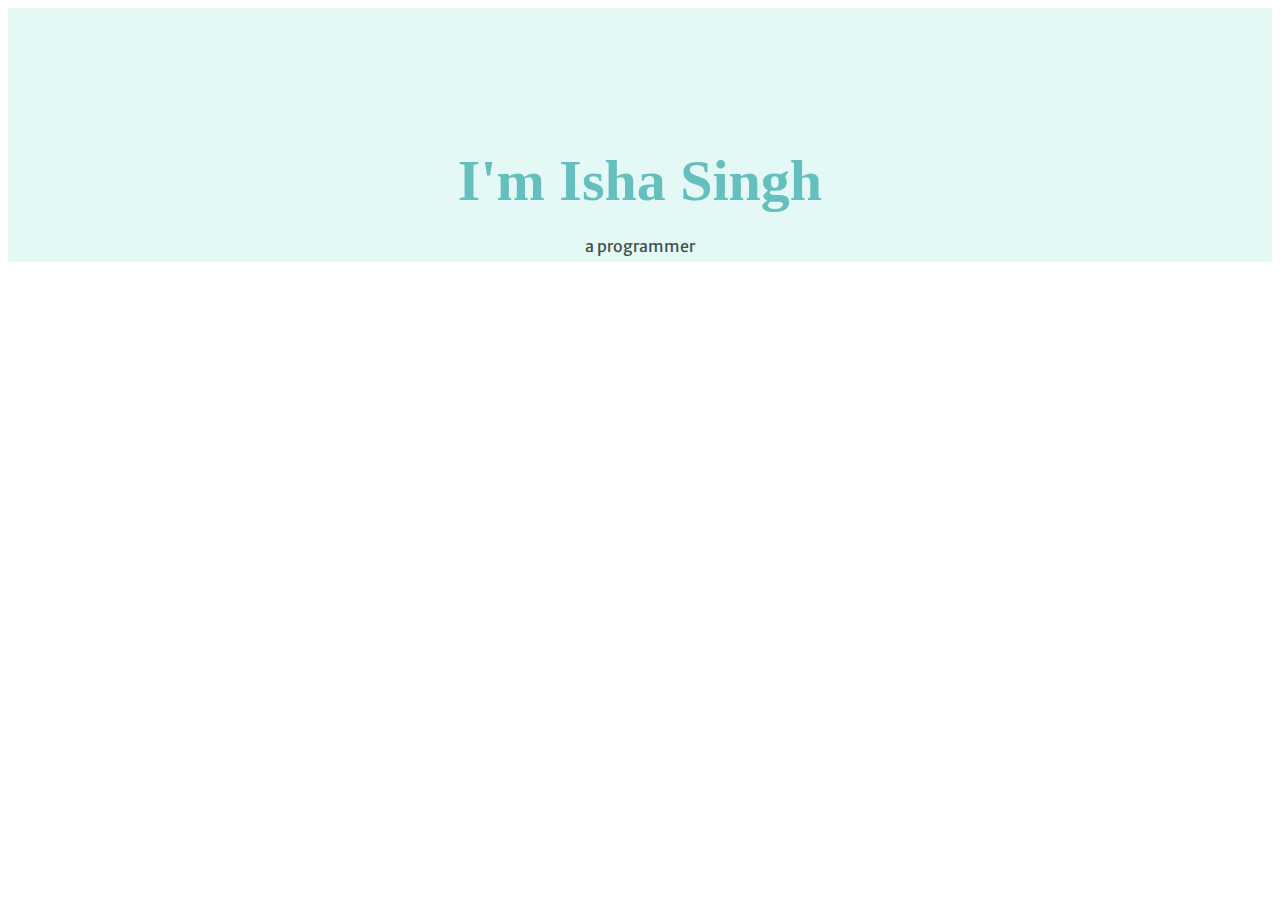
<file: index.html>
<!DOCTYPE html>
<html>
<head>
  <meta charset="utf-8">
  <title>isha's personal site</title>
  <link rel="stylesheet" href="css/style.css">

  <link rel="icon" href="favicon.ico">

  <link rel="preconnect" href="<link rel="preconnect" href="https://fonts.googleapis.com"><link rel="preconnect" href="https://fonts.gstatic.com" crossorigin><link href="https://fonts.googleapis.com/css2?family=Merriweather+Sans&display=swap" rel="stylesheet">

</head>
<body>
  <div class="top">
    <h1>I'm Isha Singh</h1>
    <p>a programmer</p>
  </div>





</body>
</file>
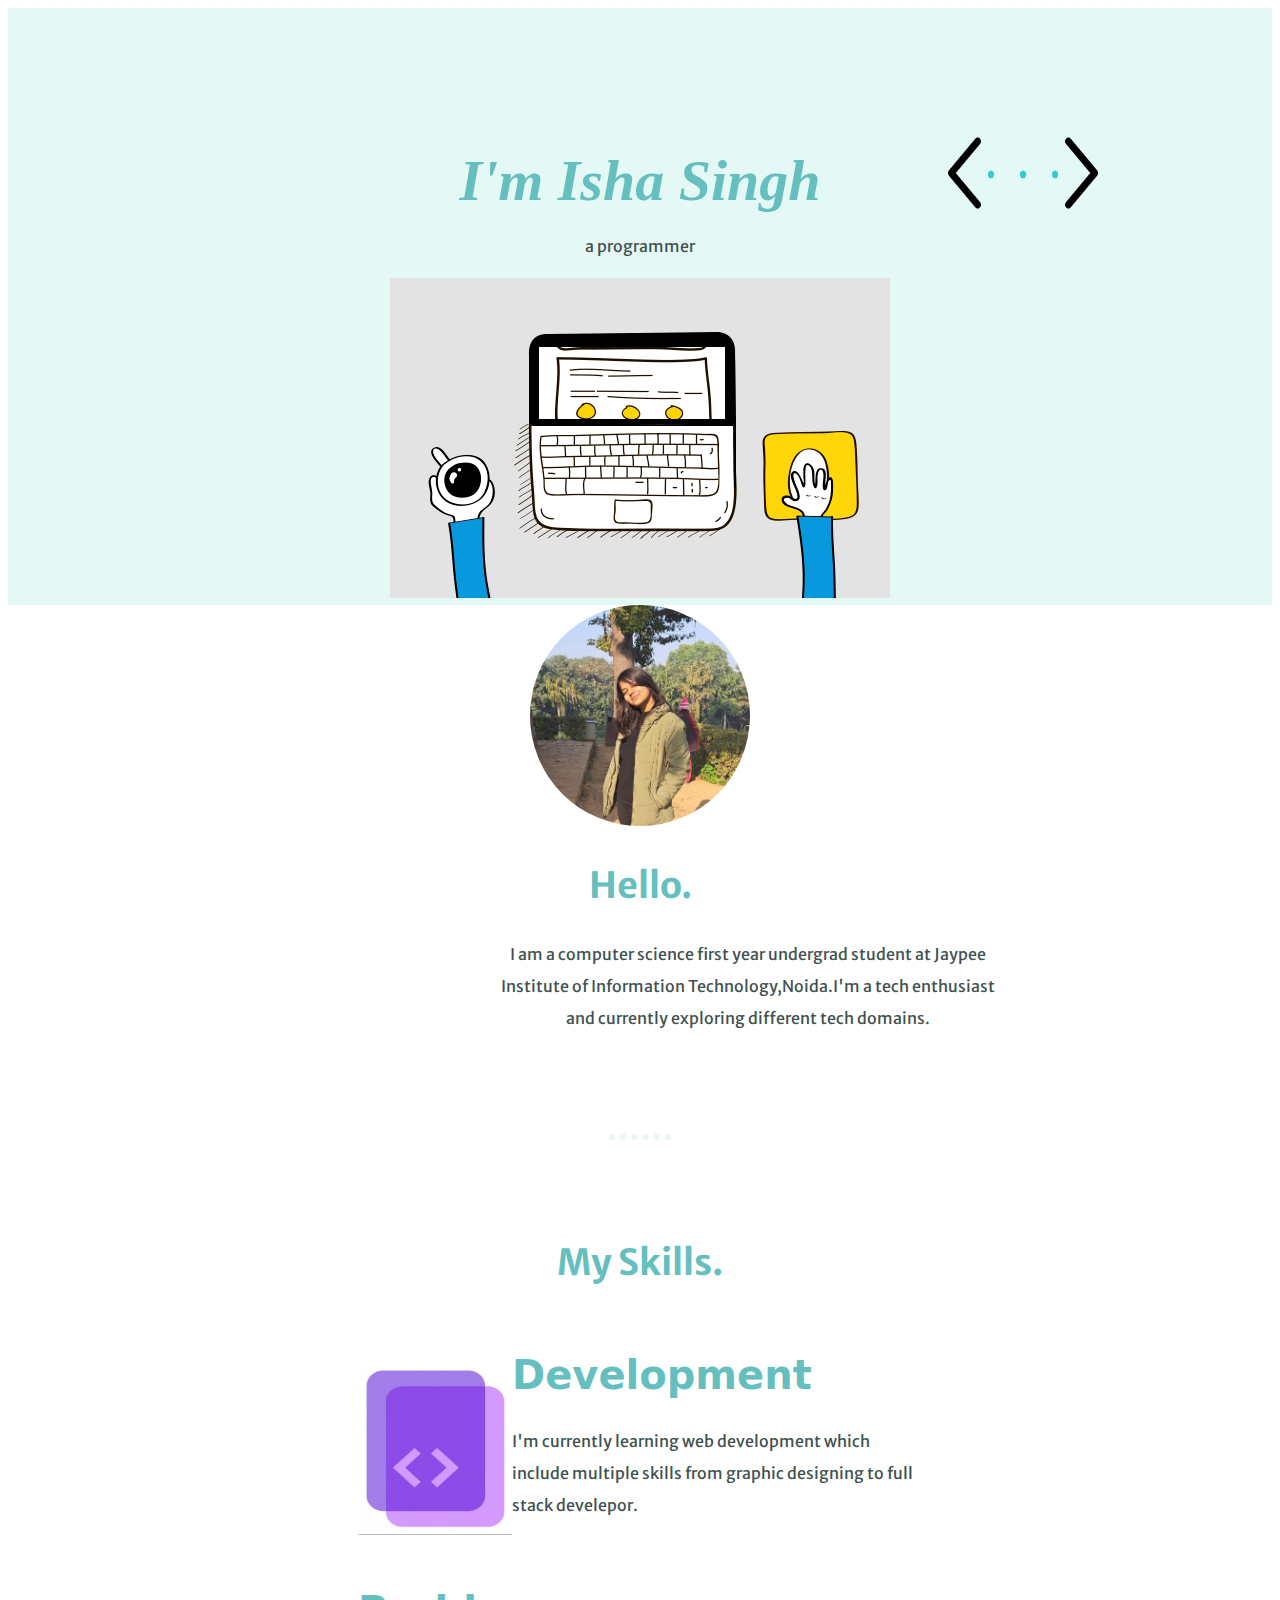
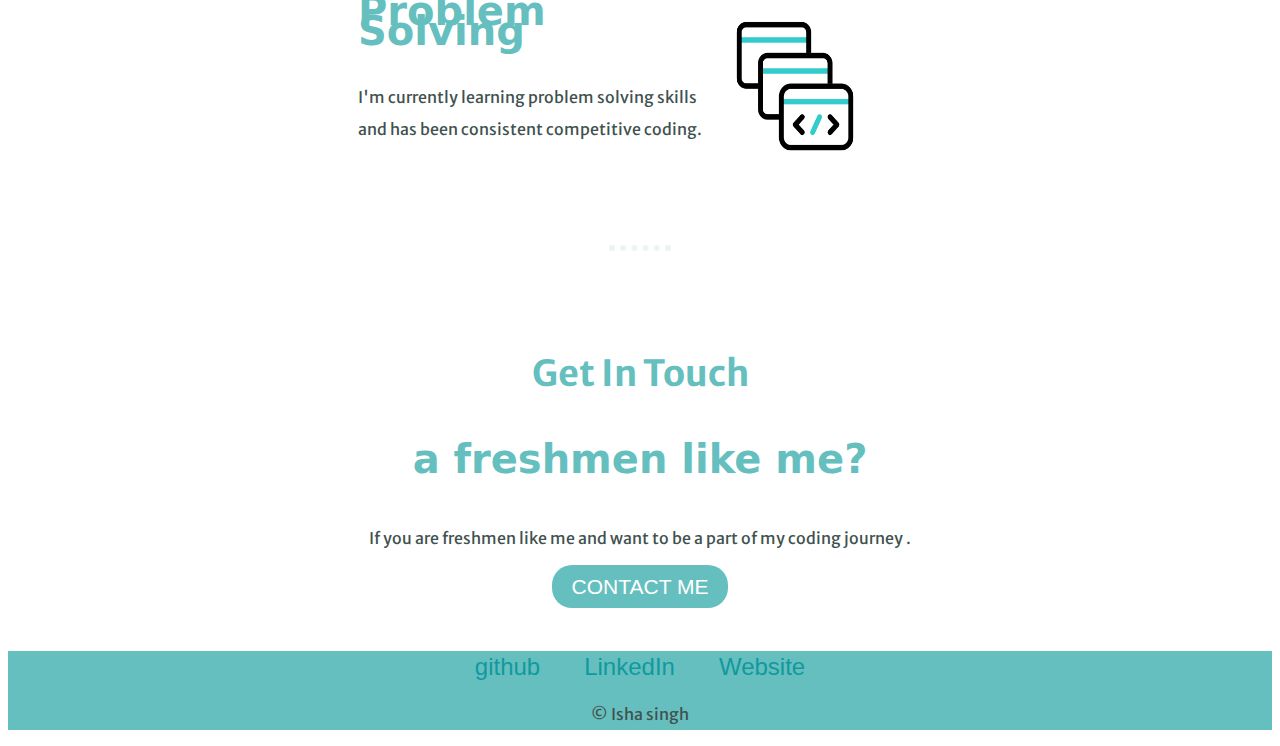
<file: indexx.html>
<!DOCTYPE html>
<html>
<head>
  <meta charset="utf-8">
  <title>isha's personal site</title>
  <link rel="stylesheet" href="css/style.css">

  <link rel="icon" href="favicon.ico">

  <link rel="preconnect" href="<link rel="preconnect" href="https://fonts.googleapis.com"><link rel="preconnect" href="https://fonts.gstatic.com" crossorigin><link href="https://fonts.googleapis.com/css2?family=Merriweather+Sans&display=swap" rel="stylesheet">

</head>
<body>
  <div class="top">
    <h1><em>I'm Isha Singh</em></h1>
    <p>a programmer</p>

      <img class="top-img" src="images\responsive.png" alt="git">
      <img src="images\giphywebmain.gif" alt="comp">

  </div>

  <div class="middle-container">
    <div class="profile">
      <img class="pp-img" src="images\imgmee.jpeg" alt="profile pic">
      <h2>Hello.</h2>
      <p class="intro">I am a computer science first year undergrad student at Jaypee Institute of Information Technology,Noida.I'm a tech enthusiast and currently exploring different tech domains.</p>
    </div>
    <hr>
    <div class="skills">
      <h2> My Skills. </h2>
      <div class="skill-row">
        <img class="dnd" src="images\giphy.web.gif" alt="develepor">
        <h3>Development</h3>
        <p>I'm currently learning web development which include multiple skills from graphic designing to full stack develepor.</p>
      </div>
      <div class="skill-row">
        <img class="coding" src="images\cp.web.gif" alt="Coding">
        <h3>Problem Solving</h3>
        <p>I'm currently learning problem solving skills and has been consistent competitive coding.</p>
      </div>
    </div>
    <hr>
    <div class="contact-me">
      <h2>Get In Touch</h2>
      <h3>a freshmen like me?</h3>
      <p>If you are freshmen like me and want to be a part of my coding journey .</p>
      <a class="btn" href="mailto:itsisha4884@gmail.com">CONTACT ME</a>
    </div>
  </div>

  <div class="bottom-container">
    <a class="footer-link" href="https://github.com/ishaaaa8">github</a>
    <a class="footer-link" href="https://www.linkedin.com/in/isha-singh-68242b251/">LinkedIn</a>
    <a class="footer-link" href="https://www.appbrewery.co/">Website</a>
    <p>© Isha singh</p>
  </div>






</body>
</file>
<file: css/style.css>
body{
  text-align:center;
  color:  #66BFBF;
  font-size:150%;
  font-family: Merriweather Sans;
}
h1{
  margin-bottom:0;
  font-size:3.625rem;
  font-family:'cursive'


}
h2{
  color: #66BFBF;

}
h3{
  font-family: 'Montserrat',Sans;
  font-size: 2.5rem;
  color: #66BFBF;
}
.pp-img{
  width:220px;
  height:280;
  border-radius: 50%;
}
.top{
  position:relative;
  text-align: center;
  padding-top:100px;
  background-color: #E4F9F5;
}
p{
  font-size: 1rem;
  color: #40514E;


  line-height: 2;
}
.top-img{
  position: absolute;
  right: 280px;
  top: 75px;
  left: 940px;
  width: 150px;
  height: 180px;
}
.skill-row{
  line-height: .5;
  margin-top: 5rem;
  margin-left: 350px;
  margin-right: 350px;


  padding: 150px auto 150px auto;
  text-align: left;
}
.profile{
  color:#40514E;
  text-align: center;
}
.intro{
  margin-left: 490px;
  width: 500px;
  color:
}
hr{

  border: dotted #EAF6F6 6px;
  width: 4%;
  border-bottom:None;
  margin: 100px auto;

}
.dnd{
  width:9.625rem;
  height:10.625rem;
  float: left;


}
.coding{
  margin-right: 50px;
  width:9.625rem;
  height:10.625rem;
  float: right;
}
a{
  color: #11999E;
  font-family: 'Montserrat',sans-serif;
  margin: 10px 20px;
  text-decoration: none;
}
a:hover{
  color: #EAF6F6;
}
.contact-message{
  width:40%;
  margin: 40px auto 60px;
}
.bottom-container{
  background-color: #66BFBF;
  margin-top:50px;
  margin-bottom: 0px;

}
.copyright{
  color:#EAF6F6;
  font-size: 1rem;
  padding: 20px;
}
.btn {
  -webkit-border-radius: 20;
  -moz-border-radius: 20;
  border-radius: 20px;
  font-family:'Montserrat',sans-serif;
  color: #ffffff;
  font-size: 21px;
  background: #66BFBF;
  padding: 10px 20px 10px 20px;
  text-decoration: none;
}

.btn:hover {
  background: #20c9a4;
  text-decoration: none;
}
</file>
